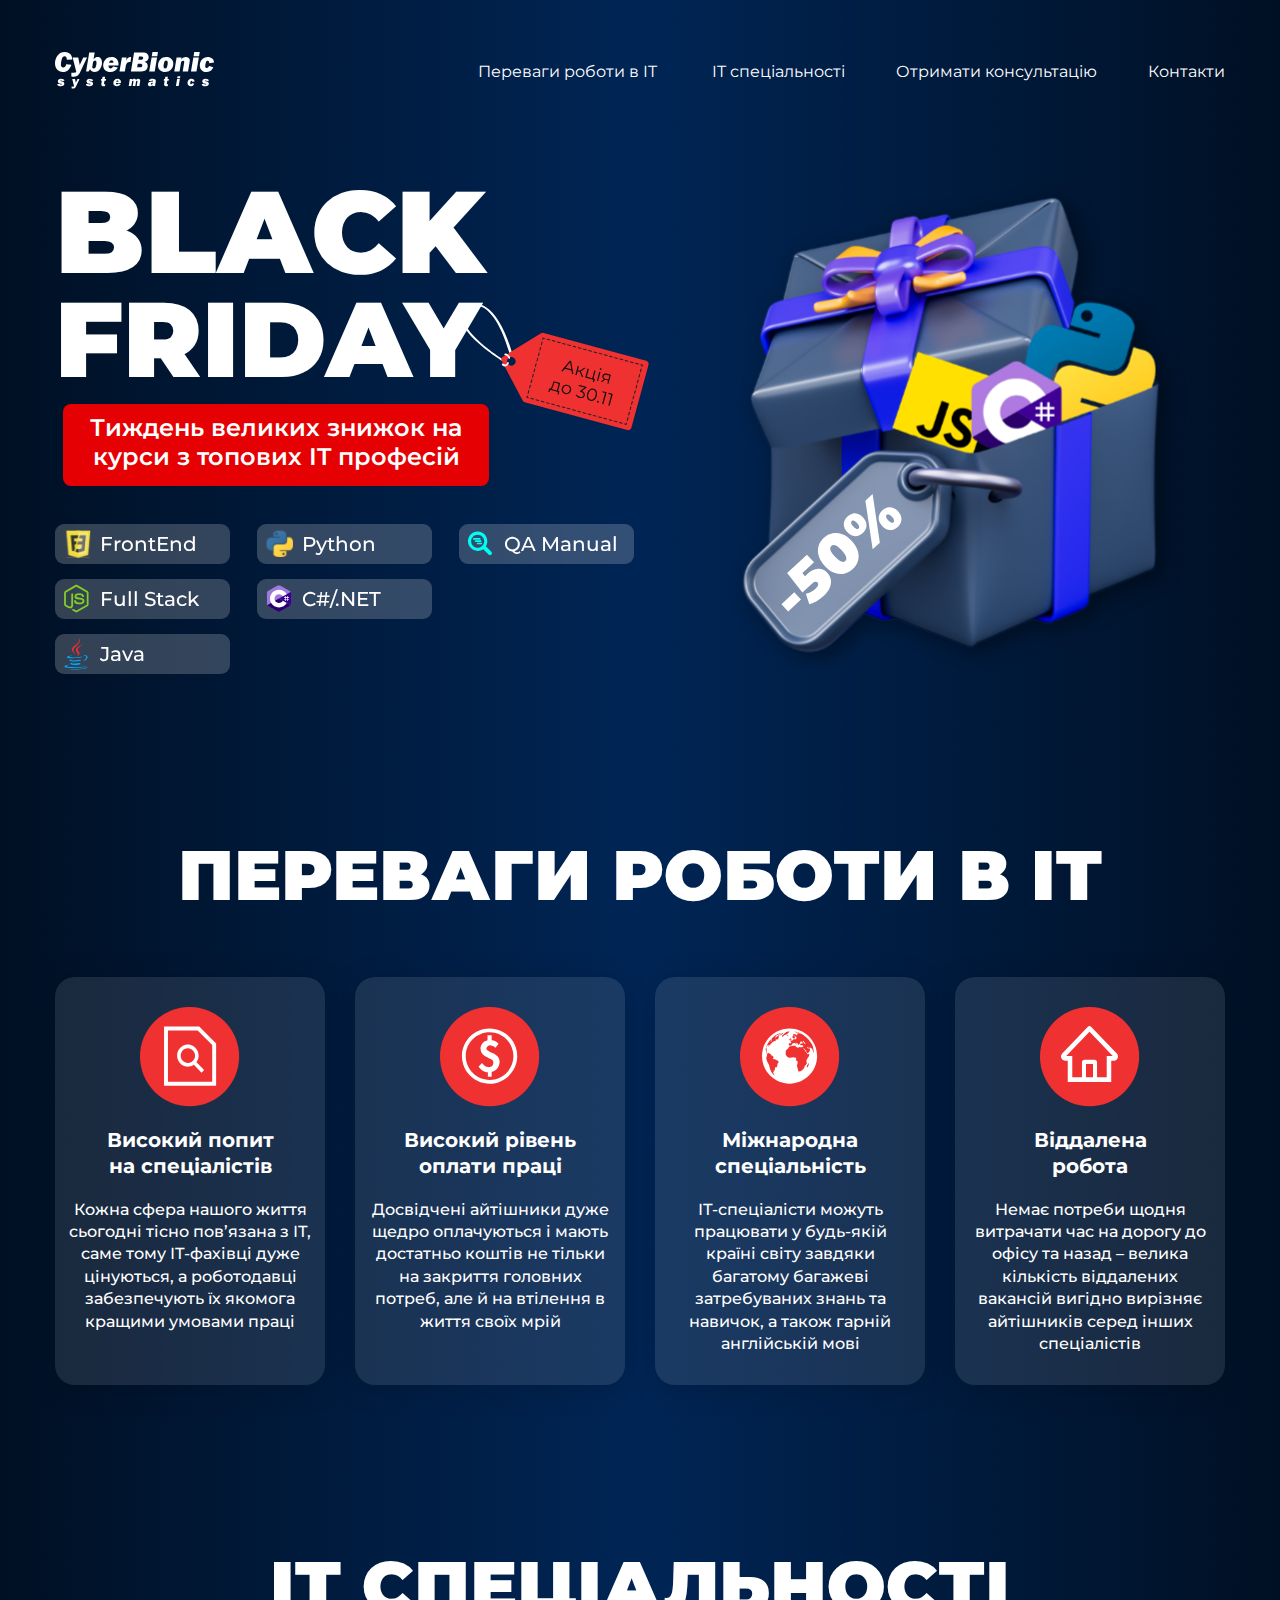
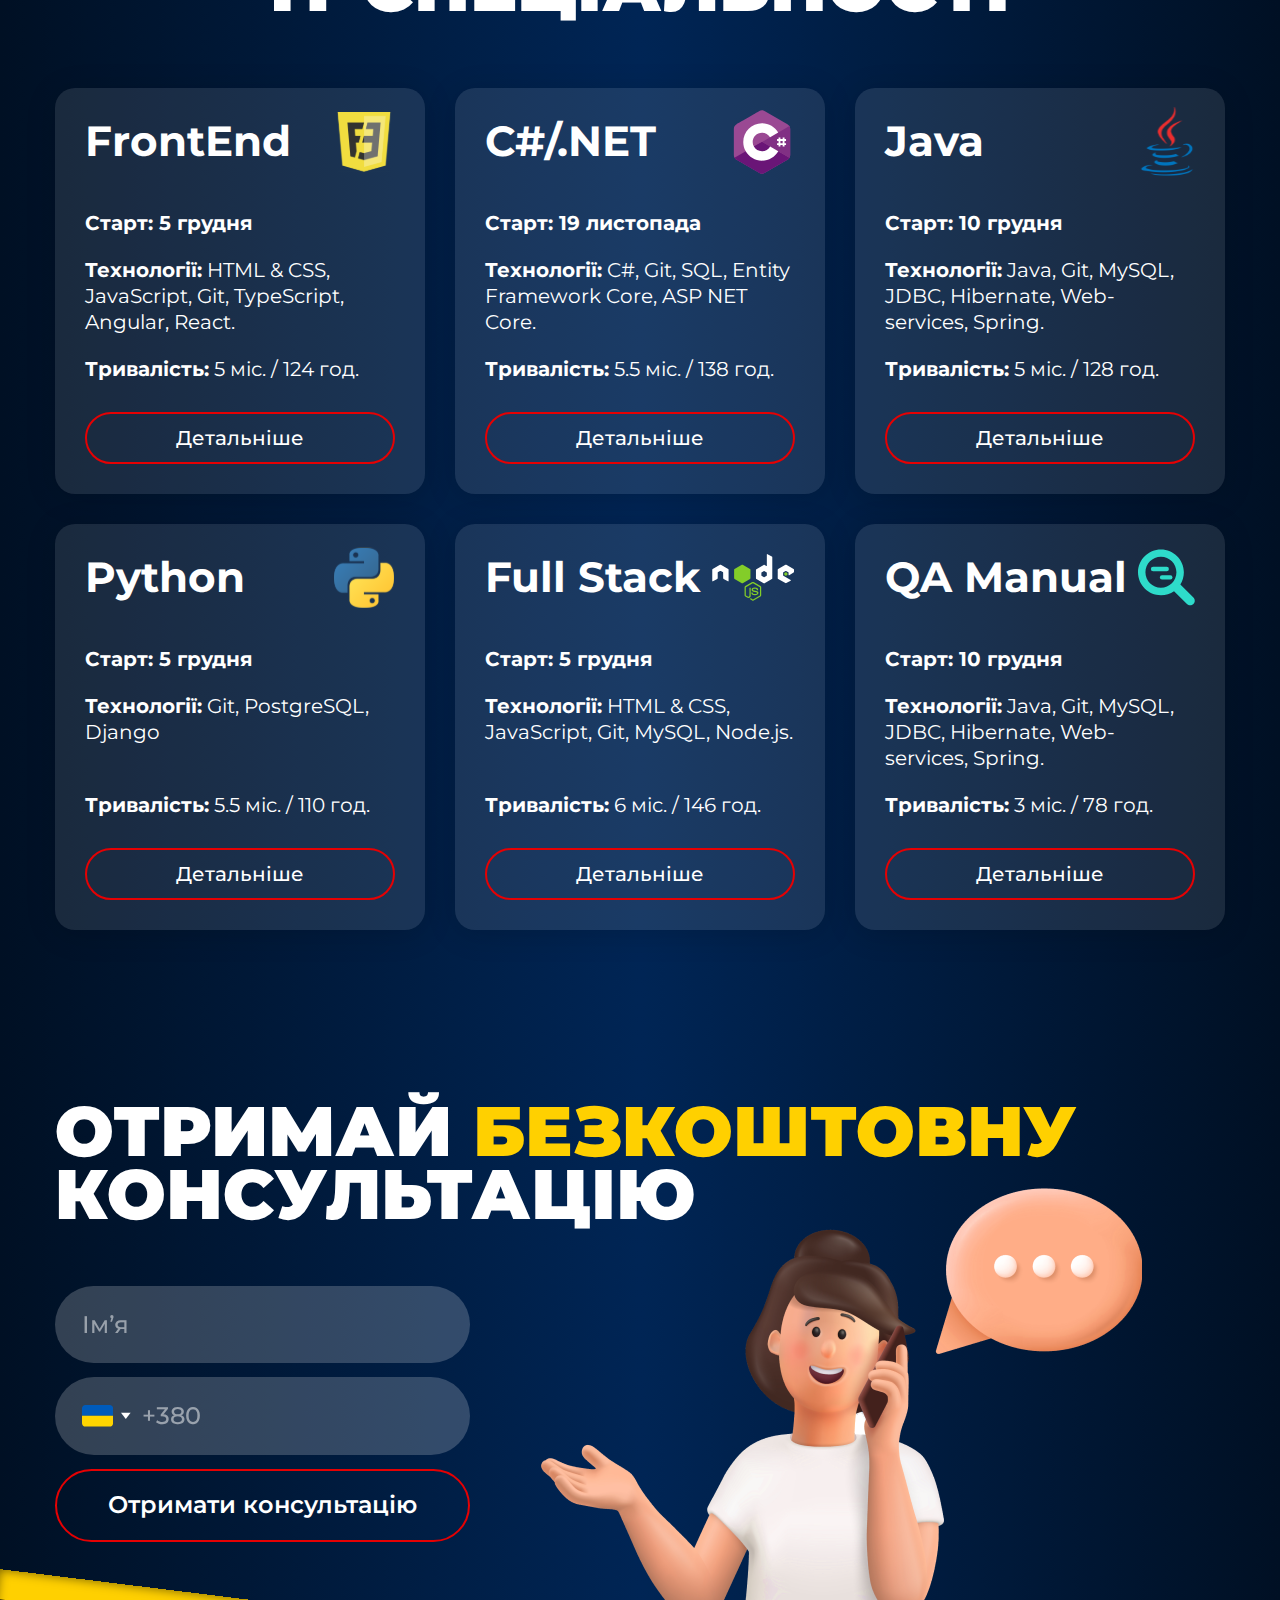
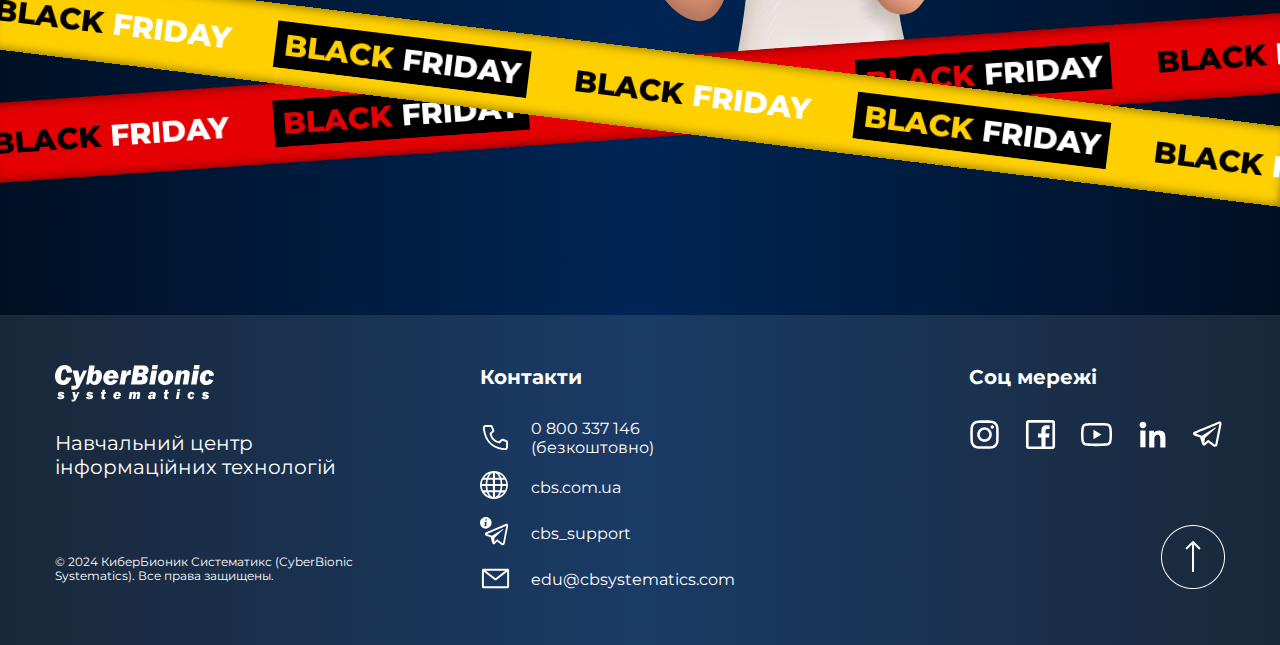
<file: index.html>
<!DOCTYPE html>
<html lang="en">
  <head>
    <meta charset="UTF-8" />
    <meta name="viewport" content="width=device-width, initial-scale=1.0" />
    <title>Black Friday</title>
    <link rel="preconnect" href="https://fonts.googleapis.com" />
    <link rel="preconnect" href="https://fonts.gstatic.com" crossorigin />
    <link
      href="https://fonts.googleapis.com/css2?family=Montserrat:ital,wght@0,100..900;1,100..900&display=swap"
      rel="stylesheet"
    />
    <link rel="stylesheet" href="css/style.css" />
  </head>
  <body>
    <!-- ******************** HEADER ******************** -->
    <header class="header container">
      <div class="header-inner">
        <a class="logo" href="index.html"
          ><img class="logo" src="images/logo-CBS.svg" alt="logo Cyberbionic Systematics"
        /></a>
        <nav class="nav">
          <button class="menu-btn" type="button">
            <span class="btn-line"></span>
            <span class="btn-line"></span>
            <span class="btn-line"></span>
            <span class="btn-line"></span>
          </button>
          <ul class="menu-list">
            <li class="menu-list-item">
              <a id="link-benefits" href="#benefits" class="menu-list-link">Переваги роботи в IT</a>
            </li>
            <li class="menu-list-item">
              <a id="link-specialties" href="#specialties" class="menu-list-link"
                >IT спеціальності</a
              >
            </li>
            <li class="menu-list-item">
              <a id="link-consultations" href="#consultations" class="menu-list-link"
                >Отримати консультацію</a
              >
            </li>
            <li class="menu-list-item">
              <a id="link-contacts" href="#contacts" class="menu-list-link">Контакти</a>
            </li>
          </ul>
        </nav>
      </div>
    </header>

    <!-- ******************** HERO ******************** -->

    <section class="hero container">
      <div class="hero-inner">
        <div class="hero-left-box">
          <h1 class="hero-title">black <span class="hero-title-bottom">friday</span></h1>
          <p class="hero-text">Тиждень великих знижок на курси з топових IT професій</p>
          <div class="hero-suggestion">
            <ul class="hero-suggestion-list">
              <li class="hero-suggestion-item frontend">
                <a class="hero-suggestion-link" href="#">FrontEnd</a>
              </li>
              <li class="hero-suggestion-item python">
                <a class="hero-suggestion-link" href="#">Python</a>
              </li>
              <li class="hero-suggestion-item qa-manual">
                <a class="hero-suggestion-link" href="#">QA Manual</a>
              </li>
              <li class="hero-suggestion-item full-stack">
                <a class="hero-suggestion-link" href="#">Full Stack </a>
              </li>
              <li class="hero-suggestion-item c-sharp">
                <a class="hero-suggestion-link" href="#">C#/.NET</a>
              </li>
              <li class="hero-suggestion-item hidden">
                <a class="hero-suggestion-link" href="#"></a>
              </li>
              <li class="hero-suggestion-item java">
                <a class="hero-suggestion-link" href="#">Java</a>
              </li>
            </ul>
          </div>
        </div>
        <div class="hero-bg-box"></div>
      </div>
    </section>

    <!-- ******************** BENEFITS ******************** -->

    <section id="benefits" class="benefits container">
      <h2 class="sections-title">переваги роботи в it</h2>

      <div class="benefits-items">
        <div class="benefits-item find">
          <p class="benefits-item-subtitle">
            Високий попит<br />
            на спеціалістів
          </p>
          <p class="benefits-item-text">
            Кожна сфера нашого життя сьогодні тісно пов’язана з ІТ, саме тому ІТ-фахівці дуже
            цінуються, а роботодавці забезпечують їх якомога кращими умовами праці
          </p>
        </div>
        <div class="benefits-item money">
          <p class="benefits-item-subtitle">Високий рівень оплати праці</p>
          <p class="benefits-item-text">
            Досвідчені айтішники дуже щедро оплачуються і мають достатньо коштів не тільки на
            закриття головних потреб, але й на втілення в життя своїх мрій
          </p>
        </div>
        <div class="benefits-item world">
          <p class="benefits-item-subtitle">Міжнародна спеціальність</p>
          <p class="benefits-item-text">
            ІТ-спеціалісти можуть працювати у будь-якій країні світу завдяки багатому багажеві
            затребуваних знань та навичок, а також гарній англійській мові
          </p>
        </div>
        <div class="benefits-item home">
          <p class="benefits-item-subtitle">
            Віддалена<br />
            робота
          </p>
          <p class="benefits-item-text">
            Немає потреби щодня витрачати час на дорогу до офісу та назад – велика кількість
            віддалених вакансій вигідно вирізняє айтішників серед інших спеціалістів
          </p>
        </div>
      </div>
    </section>

    <!-- ******************** specialties ******************** -->

    <section id="specialties" class="specialties container">
      <h2 class="sections-title special-title">it спеціальності</h2>

      <div class="specialties-items">
        <div class="specialties-item">
          <h3 class="specialties-subtitle spec-frontend">FrontEnd</h3>
          <p class="specialties-text-top">Старт: 5 грудня</p>
          <p class="specialties-text">
            <span class="specialties-text-accent">Технології:</span> HTML & CSS, JavaScript, Git,
            TypeScript, Angular, React.
          </p>
          <p class="specialties-text-bottom">
            <span class="specialties-text-accent">Тривалість:</span> 5 міс. / 124 год.
          </p>
          <button class="specialties-btn">Детальніше</button>
        </div>

        <div class="specialties-item">
          <h3 class="specialties-subtitle spec-c-sharp">C#/.NET</h3>
          <p class="specialties-text-top">Старт: 19 листопада</p>
          <p class="specialties-text">
            <span class="specialties-text-accent">Технології:</span> C#, Git, SQL, Entity Framework
            Core, ASP NET Core.
          </p>
          <p class="specialties-text-bottom">
            <span class="specialties-text-accent">Тривалість:</span> 5.5 міс. / 138 год.
          </p>
          <button class="specialties-btn">Детальніше</button>
        </div>

        <div class="specialties-item">
          <h3 class="specialties-subtitle spec-java">Java</h3>
          <p class="specialties-text-top">Старт: 10 грудня</p>
          <p class="specialties-text">
            <span class="specialties-text-accent">Технології:</span> Java, Git, MySQL, JDBC,
            Hibernate, Web-services, Spring.
          </p>
          <p class="specialties-text-bottom">
            <span class="specialties-text-accent">Тривалість:</span> 5 міс. / 128 год.
          </p>

          <button class="specialties-btn">Детальніше</button>
        </div>

        <div class="specialties-item">
          <h3 class="specialties-subtitle spec-python">Python</h3>
          <p class="specialties-text-top">Старт: 5 грудня</p>
          <p class="specialties-text">
            <span class="specialties-text-accent">Технології:</span> Git, PostgreSQL, Django
          </p>

          <p class="specialties-text-bottom">
            <span class="specialties-text-accent">Тривалість:</span> 5.5 міс. / 110 год.
          </p>

          <button class="specialties-btn">Детальніше</button>
        </div>

        <div class="specialties-item">
          <h3 class="specialties-subtitle spec-full-stack">Full Stack</h3>
          <p class="specialties-text-top">Старт: 5 грудня</p>
          <p class="specialties-text">
            <span class="specialties-text-accent">Технології:</span> HTML & CSS, JavaScript, Git,
            MySQL, Node.js.
          </p>

          <p class="specialties-text-bottom">
            <span class="specialties-text-accent">Тривалість:</span> 6 міс. / 146 год.
          </p>

          <button class="specialties-btn">Детальніше</button>
        </div>

        <div class="specialties-item">
          <h3 class="specialties-subtitle spec-qa-manual">QA Manual</h3>
          <p class="specialties-text-top">Старт: 10 грудня</p>
          <p class="specialties-text">
            <span class="specialties-text-accent">Технології:</span> Java, Git, MySQL, JDBC,
            Hibernate, Web-services, Spring.
          </p>
          <p class="specialties-text-bottom">
            <span class="specialties-text-accent">Тривалість:</span> 3 міс. / 78 год.
          </p>

          <button class="specialties-btn">Детальніше</button>
        </div>
      </div>
    </section>

    <!-- ******************** consultations ******************** -->

    <section id="consultations" class="consultations container">
      <h2 class="consultation-title">
        Отримай <span class="consultation-title-accent">безкоштовну</span> консультацію
      </h2>

      <div class="consultations-bg-inner"></div>

      <form class="consultation-form" name="get_consultation_form" autocomplete="off" novalidate>
        <label for="username" hidden>username</label>
        <input
          class="consultations-form-input"
          type="text"
          name="username"
          id="username"
          placeholder="Імʼя"
        />

        <label for="phone" hidden>Phone number</label>

        <div class="phone-select-container">
          <div class="select">
            <button class="select-btn">
              <img class="select-btn-img" src="images/flag-ukraine.svg" alt="ukraine" />
              <img class="arrow" src="images/select_arrow-down.svg" alt="Arrow" />
            </button>
            <ul class="dropdown">
              <li data-value="+380" data-img="images/flag-ukraine.svg">
                <img src="images/flag-ukraine.svg" alt="Ukraine" />
              </li>
              <li data-value="+44" data-img="images/flag-uk.svg">
                <img src="images/flag-uk.svg" alt="UK" />
              </li>
            </ul>
          </div>

          <input
            class="consultations-form-input input-tel"
            type="tel"
            name="contact_tel"
            id="phone"
            placeholder="+380"
          />
        </div>

        <button class="consultation-form-btn" type="submit">Отримати консультацію</button>
      </form>
    </section>
    <div class="slider-wrapper">
      <div class="consultation-ticker ticker-yellow">
        <ul class="consultation-slider">
          <li class="slider-item"><span class="black">black</span>&nbsp;friday</li>
          <li class="slider-item"><span class="yellow">black</span>&nbsp;friday</li>
          <li class="slider-item"><span class="black">black</span>&nbsp;friday</li>
          <li class="slider-item"><span class="yellow">black</span>&nbsp;friday</li>
          <li class="slider-item"><span class="black">black</span>&nbsp;friday</li>
          <li class="slider-item"><span class="yellow">black</span>&nbsp;friday</li>
        </ul>
      </div>
      <div class="consultation-ticker ticker-red">
        <ul class="consultation-slider">
          <li class="slider-item"><span class="black">black</span>&nbsp;friday</li>
          <li class="slider-item"><span class="red">black</span>&nbsp;friday</li>
          <li class="slider-item"><span class="black">black</span>&nbsp;friday</li>
          <li class="slider-item"><span class="red">black</span>&nbsp;friday</li>
          <li class="slider-item"><span class="black">black</span>&nbsp;friday</li>
          <li class="slider-item"><span class="red">black</span>&nbsp;friday</li>
        </ul>
      </div>
    </div>

    <!-- ******************** footer ******************** -->

    <footer id="contacts" class="footer">
      <div class="footer-inner container">
        <div class="common-information-inner">
          <div class="common-information">
            <a class="logo" href="index.html"
              ><img class="logo" src="images/logo-CBS.svg" alt="logo Cyberbionic Systematics"
            /></a>
            <p class="footer-text">Навчальний центр інформаційних технологій</p>
            <p class="footer-text-small">
              © 2024 КиберБионик Систематикс (CyberBionic Systematics). Все права защищены.
            </p>
          </div>
        </div>
        <div class="links-inner">
          <div class="footer-contacts">
            <h4 class="footer-title">Контакти</h4>
            <ul class="footer-contacts-list">
              <li class="contacts-item">
                <svg class="icon-contacts" width="31" height="32">
                  <use href="./images/sprite.svg#icon-footer-phone"></use>
                </svg>
                <a class="contacts-link tel" href="#">0 800 337 146 (безкоштовно)</a>
              </li>
              <li class="contacts-item">
                <svg class="icon-contacts" width="31" height="32">
                  <use href="./images/sprite.svg#icon-footer-www"></use>
                </svg>
                <a class="contacts-link site" href="#">cbs.com.ua</a>
              </li>
              <li class="contacts-item">
                <svg class="icon-contacts" width="31" height="32">
                  <use href="./images/sprite.svg#icon-footer-la_telegram"></use>
                </svg>
                <a class="contacts-link tg" href="#">cbs_support</a>
              </li>
              <li class="contacts-item">
                <svg class="icon-contacts" width="31" height="32">
                  <use href="./images/sprite.svg#icon-footer-mail"></use>
                </svg>
                <a class="contacts-link email" href="#">edu@cbsystematics.com</a>
              </li>
            </ul>
          </div>
          <div class="footer-social">
            <h4 class="footer-title">Соц мережі</h4>
            <ul class="footer-social-list">
              <li class="social-item">
                <a href="#" class="social-link instagram">
                  <svg class="icon-contacts" width="31" height="32">
                    <use href="./images/sprite.svg#icon-social-instagram"></use>
                  </svg>
                </a>
              </li>
              <li class="social-item">
                <a href="#" class="social-link facebook">
                  <svg class="icon-contacts" width="31" height="32">
                    <use href="./images/sprite.svg#icon-social-facebook"></use>
                  </svg>
                </a>
              </li>
              <li class="social-item">
                <a href="#" class="social-link youtube">
                  <svg class="icon-contacts" width="31" height="32">
                    <use href="./images/sprite.svg#icon-social-youtube"></use>
                  </svg>
                </a>
              </li>
              <li class="social-item">
                <a href="#" class="social-link linkedin">
                  <svg class="icon-contacts" width="31" height="32">
                    <use href="./images/sprite.svg#icon-social-linkedin"></use>
                  </svg>
                </a>
              </li>
              <li class="social-item">
                <a href="#" class="social-link telegram">
                  <svg class="icon-contacts" width="31" height="32">
                    <use href="./images/sprite.svg#icon-social-telegram"></use>
                  </svg>
                </a>
              </li>
            </ul>
            <a class="arrow-to-top" href="#"></a>
          </div>
        </div>
      </div>
    </footer>
    <script src="js/main.js"></script>
  </body>
</html>
</file>
<file: css/style.css>
*,
::before,
::after {
  box-sizing: border-box;
}

html {
  scroll-behavior: smooth;
}

body {
  background: linear-gradient(270deg, #001024 0%, #002555 50%, #001024 100%);
  margin: 0;
  font-family: 'Montserrat', sans-serif;
  color: #ffffff;
}

.container {
  max-width: 1200px;
  padding: 0 15px;
  margin: 0 auto;
}

ul {
  list-style-type: none;
  margin: 0;
  padding: 0;
}

a {
  text-decoration: none;
}

h1,
h2,
h3,
h4,
p {
  margin: 0;
}

/* ********** HEADER ********** */

.header {
  padding-top: 37px;
  margin-bottom: 73px;
}

.header-inner {
  display: flex;
  justify-content: space-between;
  align-items: center;
  min-height: 70px;
}

.menu-list {
  display: flex;
  justify-content: space-between;
  gap: 40px;
}

.menu-list-link {
  display: inline-block;
  padding: 4px 0;
  color: #ffffff;
  font-size: 16px;
  line-height: 1.4;
  font-weight: 400;
  transition: text-shadow 0.3s ease-in;
}

#link-benefits {
  width: 187px;
  text-align: left;
}

#link-specialties {
  width: 147px;
  text-align: center;
}

#link-consultations {
  width: 208px;
  text-align: center;
}

#link-contacts {
  width: 85px;
  text-align: right;
}

.menu-list-link:hover {
  font-weight: 600;
  color: #ffe251;
}

.menu-btn {
  display: none;
}

/* ********** HERO ********** */

.hero {
  margin-bottom: 170px;
}

.hero-inner {
  position: relative;
  display: flex;
  justify-content: space-between;
  align-items: center;
}

.hero-left-box {
  width: 50%;
}

.hero-bg-box {
  width: 50%;
  min-height: 487px;
  background-image: url('../images/hero-gift.svg');
  background-repeat: no-repeat;
  background-position: right 28px center;
}

.hero-title {
  font-weight: 900;
  font-size: 116px;
  line-height: 0.9;
  text-transform: uppercase;
  width: 431px;
  height: 200px;
  margin-bottom: 24px;
}

.hero-title-bottom {
  position: relative;
  font-size: 106px;
  line-height: 0.8;
}

.hero-title-bottom::after {
  content: '';
  display: block;
  width: 227px;
  height: 194px;
  background-image: url('../images/hero-promotion.svg');
  background-position: center;
  background-size: cover;
  background-repeat: no-repeat;
  position: absolute;
  top: -10px;
  left: 384px;
}

.hero-text {
  width: 426px;
  font-weight: 600;
  font-size: 24px;
  line-height: 1.2;
  text-align: center;
  background-color: #e50103;
  border-radius: 8px;
  padding: 10px 27px 14px;
  margin: 0 145px 38px 8px;
}

.hero-suggestion {
  width: 579px;
}
.hero-suggestion-list {
  display: flex;
  flex-wrap: wrap;
  row-gap: 15px;
  column-gap: 27px;
}

.hero-suggestion-item {
  width: 175px;
  font-weight: 500;
  font-size: 20px;
  line-height: 1.4;
  padding: 6px 0 6px 45px;
  backdrop-filter: blur(12.098480224609375px);
  background-color: rgba(255, 255, 255, 0.2);
  border-radius: 9px;
  background-repeat: no-repeat;
  background-position: 9px center;
  user-select: none;
  transition: 0.5s ease-in-out;
}

.hero-suggestion-link {
  color: #ffffff;
}

.frontend {
  background-image: url('../images/frontend.svg');
}

.python {
  background-image: url('../images/python.svg');
}

.qa-manual {
  background-image: url('../images/qa-manual.svg');
}

.full-stack {
  background-image: url('../images/full-stack.svg');
}

.c-sharp {
  background-image: url('../images/c-sharp.svg');
}

.hidden {
  visibility: hidden;
}

.java {
  background-image: url('../images/java.svg');
}

.hero-suggestion-item:hover {
  background-color: #8394b0;
}

/* ********** BENEFITS ********** */

.benefits {
  margin-bottom: 170px;
}

.sections-title {
  font-weight: 900;
  font-size: 70px;
  line-height: 0.9;
  text-transform: uppercase;
  text-align: center;
  margin-bottom: 70px;
}

.benefits-items {
  display: flex;
  justify-content: space-between;
}

.benefits-item {
  width: 270px;
  box-shadow: 0 4px 30px 0 rgba(0, 0, 0, 0.15);
  border-radius: 20px;
  background: rgba(255, 255, 255, 0.1);
  padding: 150px 12px 30px;
  text-align: center;
  background-size: 0, 100px 100px;
  background-repeat: no-repeat;
  background-position: top 30px center;
}

.find {
  background-image: url('../images/benefits-ellips-bg.svg'), url('../images/benefits-bg-1.svg');
}

.money {
  background-image: url('../images/benefits-ellips-bg.svg'), url('../images/benefits-bg-2.svg');
}

.world {
  background-image: url('../images/benefits-ellips-bg.svg'), url('../images/benefits-bg-3.svg');
}

.home {
  background-image: url('../images/benefits-ellips-bg.svg'), url('../images/benefits-bg-4.svg');
}

.benefits-item:hover {
  background-size: 100px 100px, 100px 100px;
  background-color: #f03131;
}

.benefits-item-subtitle {
  font-weight: 700;
  font-size: 20px;
  line-height: 1.3;
  margin-bottom: 20px;
}

.benefits-item-text {
  font-weight: 500;
  font-size: 16px;
  line-height: 1.4;
}

/* ********** specialties ********** */

.specialties {
  margin-bottom: 170px;
}

.specialties-items {
  display: flex;
  justify-content: space-between;
  flex-wrap: wrap;
  row-gap: 30px;
}

.specialties-item {
  border-radius: 20px;
  width: 370px;
  box-shadow: 0 4px 30px 0 rgba(0, 0, 0, 0.15);
  background-color: rgba(255, 255, 255, 0.1);
  padding: 15px 30px 30px;
}

.specialties-subtitle {
  font-weight: 700;
  font-size: 42px;
  line-height: 1.3;
  margin-bottom: 30px;
  background-repeat: no-repeat;
  background-position: center right;
  padding: 11px 0;
}

.spec-frontend {
  background-image: url('../images/spec-frontend.svg');
}

.spec-c-sharp {
  background-image: url('../images/spec-c-sharp.svg');
}

.spec-java {
  background-image: url('../images/spec-java.svg');
}

.spec-python {
  background-image: url('../images/spec-python.svg');
}

.spec-full-stack {
  background-image: url('../images/spec-node.svg');
}

.spec-qa-manual {
  background-image: url('../images/spec-qa-manual.svg');
}

.specialties-text-top {
  font-weight: 700;
  margin-bottom: 21px;
}

.specialties-text {
  font-weight: 400;
  margin-bottom: 21px;
  height: 78px;
}

.specialties-text-bottom {
  font-weight: 400;
  margin-bottom: 30px;
}

.specialties-item p {
  font-size: 20px;
  line-height: 1.3;
}

.specialties-text-accent {
  font-weight: 700;
}

.specialties-btn {
  display: block;
  font-family: 'Montserrat', sans-serif;
  font-weight: 500;
  font-size: 20px;
  color: #fff;
  border: 2px solid #e50103;
  border-radius: 100px;
  padding: 12px 26px;
  background-color: transparent;
  width: 100%;
  cursor: pointer;
}

.specialties-btn:hover {
  background-color: #e50103;
}

/* ********** consultations ********** */

.consultations {
  position: relative;
}

.consultation-title {
  font-weight: 900;
  font-size: 70px;
  line-height: 0.9;
  text-transform: uppercase;
  margin-bottom: 60px;
}

.consultation-title-accent {
  color: #ffd000;
}

.consultations-bg-inner {
  position: absolute;
  left: 500px;
  top: 88px;
  width: 602px;
  min-height: 468px;
  background-image: url('../images/cons-bg.png');
  background-repeat: no-repeat;
}

.consultation-form {
  width: 415px;
  display: flex;
  flex-direction: column;
  gap: 14px;
  padding-bottom: 116px;
}

.consultations-form-input {
  padding: 22px 10px 22px 27px;
  background-color: rgba(255, 255, 255, 0.2);
  border-radius: 1000px;
  outline: none;
  border: none;
  font-family: inherit;
  font-weight: 500;
  font-size: 24px;
  line-height: 1.4;
  color: #fff;
}

.input-tel {
  width: 100%;
  padding-left: 87px;
}

input::placeholder {
  font-weight: 500;
  font-size: 24px;
  line-height: 1.4;
  color: #fff;
  opacity: 0.5;
}

.consultation-form-btn {
  font-family: inherit;
  font-weight: 600;
  font-size: 24px;
  line-height: 1.4;
  text-align: center;
  border: none;
  border: 2px solid #e50103;
  border-radius: 1000px;
  background-color: transparent;
  color: currentColor;
  padding: 17px 17px 19px;
  margin: 0;
  cursor: pointer;
  transition: 0.5s ease-in-out;
}

.consultation-form-btn:hover {
  background-color: #e50103;
}

.phone-select-container {
  display: flex;
  align-items: center;
  gap: 10px;
  position: relative;
  /* ******* */
  width: 100%;
}

.select {
  /* width: 50px; */
  /* ******* */
  position: absolute;
  left: 27px;
  top: 50%;
  transform: translateY(-50%);
  z-index: 5;
}

.select-btn {
  width: 100%;
  min-height: 32px;
  padding: 1px 0;
  background-color: transparent;
  border: none;
  border-radius: 4px;
  cursor: pointer;
  display: flex;
  justify-content: space-between;
  align-items: center;
  gap: 6px;
  position: relative;
}

.select-btn-img {
  width: 32px;
  height: 32px;
}

.arrow {
  width: 11px;
  height: 8px;
  transition: transform 0.3s ease;
}

.select-btn.open .arrow {
  transform: rotate(180deg);
}

.dropdown {
  position: absolute;
  top: 100%;
  left: 0;
  width: 100%;
  background-color: rgba(255, 255, 255, 0.2);
  backdrop-filter: blur(12.098480224609375px);
  border-radius: 5px;
  display: none;
  z-index: 50;
}

.dropdown li {
  padding: 10px;
  cursor: pointer;
  display: flex;
  align-items: center;
  gap: 10px;
  transition: background-color 0.3s;
}

.dropdown li img {
  width: 32px;
  height: 32px;
}

.dropdown li:hover {
  background-color: #01132b;
}

.slider-wrapper {
  position: relative;
  width: 100%;
  min-height: 10px;
  display: flex;
  justify-content: center;
  align-items: center;
  margin-bottom: 247px;
}

.consultation-ticker {
  position: absolute;
  overflow: hidden;
  height: 80px;
  font-weight: 800;
  font-size: 30px;
  text-align: center;
  color: #fff;
  box-shadow: inset 0 0 11px 0 rgba(0, 0, 0, 0.55);
  display: flex;
  align-items: center;
}

.ticker-yellow {
  background-color: #ffd000;
  transform: rotate(7deg);
  z-index: 10;
  white-space: nowrap;
  position: absolute;
  top: -10px;
  left: -10px;
  right: -10px;
}

.ticker-red {
  background-color: #e50103;
  transform: rotate(-4deg);
  z-index: 9;
  white-space: nowrap;
  position: absolute;
  top: 0;
  left: -10px;
  right: -10px;
}

.consultation-slider {
  display: flex;
  align-items: center;
  gap: 46px;
  will-change: transform;
}

.slider-item {
  height: 47px;
  display: flex;
  justify-content: center;
  align-items: center;
  flex-shrink: 0;
  text-transform: uppercase;
}

.black {
  color: #000;
}

.yellow {
  color: #ffd000;
}

.red {
  color: #e50103;
}

.slider-item:nth-child(odd) {
  background-color: transparent;
  width: 237px;
}

.slider-item:nth-child(even) {
  background-color: #000;
  width: 255px;
}

.ticker-yellow .consultation-slider {
  animation: scroll-yellow 15s linear infinite;
}

.ticker-red .consultation-slider {
  animation: scroll-red 20s linear infinite;
}

@keyframes scroll-yellow {
  from {
    transform: translateX(0);
  }
  to {
    transform: translateX(-100%);
  }
}

@keyframes scroll-red {
  from {
    transform: translateX(0);
  }
  to {
    transform: translateX(-100%);
  }
}

/* ********** footer ********** */

footer {
  background-color: rgba(255, 255, 255, 0.1);
}

.footer {
  padding: 50px 0;
}

.footer-title {
  font-weight: 700;
  font-size: 20px;
  margin-bottom: 30px;
}

.footer-inner {
  display: flex;
}

.common-information-inner {
  margin-right: 117px;
}

.links-inner {
  width: 100%;
  display: flex;
  justify-content: space-between;
}

.common-information {
  width: 308px;
}

.common-information .logo {
  margin-bottom: 25px;
}

.footer-text {
  font-size: 20px;
  margin-bottom: 76px;
}

.footer-text-small {
  font-size: 12px;
  line-height: 14px;
}

.footer-contacts {
  width: 286px;
}

.contacts-item {
  display: flex;
  justify-content: start;
  align-items: center;
  gap: 20px;
  cursor: pointer;
  transition: 0.5s ease-in-out;
}

.contacts-link {
  color: #fff;
}

.contacts-item:not(:last-child) {
  margin-bottom: 14px;
}

.contacts-item:hover {
  stroke: #ffd000;
}

.contacts-item:hover .contacts-link {
  color: #ffd000;
}

.footer-social {
  width: 256px;
}

.footer-social-list {
  display: flex;
  justify-content: space-between;
}

.social-link {
  display: block;
  width: 32px;
  height: 32px;
  cursor: pointer;
  transition: 0.5s ease-in-out;
}

.social-link:hover {
  stroke: #ffd000;
}

.arrow-to-top {
  width: 64px;
  height: 64px;
  margin-left: auto;
  margin-top: 74px;
  display: block;
  background-image: url(../images/footer-arrow-up.png);
  cursor: pointer;
  transition: 0.5s ease-in-out;
}

.arrow-to-top:hover {
  background-image: url(../images/footer-arrow-up_carbon.png);
}

@media screen and (max-width: 1199px) {
  .benefits-items {
    width: 580px;
    margin: 0 auto;
    flex-wrap: wrap;
    gap: 30px;
  }

  .specialties-items {
    justify-content: center;
    gap: 30px;
  }
}

@media screen and (max-width: 1100px) {
  .header {
    margin-bottom: 50px;
  }

  .hero {
    margin-bottom: 72px;
  }

  .hero-inner {
    flex-direction: column;
    justify-content: center;
    align-items: center;
    gap: 64px;
  }

  .hero-left-box {
    width: 580px;
  }

  .hidden {
    display: none;
  }

  .hero-suggestion-list {
    row-gap: 24px;
  }

  .hero-bg-box {
    width: 50%;
    background-position: center center;
  }

  .consultations-bg-inner {
    left: 420px;
  }

  .specialties {
    margin-bottom: 72px;
  }

  .benefits {
    margin-bottom: 72px;
  }
}

@media screen and (max-width: 1070px) {
  .consultations-bg-inner {
    display: none;
  }

  .consultations {
    text-align: center;
  }

  .consultation-form {
    margin: 0 auto;
  }

  .footer-inner {
    display: block;
  }

  .common-information-inner {
    margin: 0;
  }

  .common-information {
    width: 520px;
    margin: 0 auto 40px;
  }

  .common-information .logo {
    margin-bottom: 20px;
  }

  .footer-text {
    margin-bottom: 30px;
  }

  .footer-text-small {
    font-size: 12px;
    line-height: 14px;
  }

  .links-inner {
    justify-content: center;
    gap: 30px;
  }
}

@media screen and (max-width: 980px) {
  .menu-list {
    gap: 30px;
  }

  .sections-title {
    width: 580px;
    line-height: 1;
    margin: 0 auto 70px;
  }
}

@media screen and (max-width: 920px) {
  .menu-list {
    width: 380px;
    flex-wrap: wrap;
    row-gap: 8px;
  }
  .menu-list-link {
    display: flex;
    flex-wrap: nowrap;
  }
}

@media screen and (max-width: 880px) {
  .hero-bg-box {
    display: none;
  }
}

@media screen and (max-width: 768px) {
  .menu-list {
    width: 360px;
  }

  .special-title {
    font-size: 60px;
  }

  .consultation-title {
    font-size: 60px;
  }
}

@media screen and (max-width: 640px) {
  /* .sections-title {
    margin: 0 auto 44px;
  } */

  .menu-btn {
    display: inline-block;
    width: 30px;
    height: 30px;
    margin: 0;
    padding: 0;
    background-color: transparent;
    border: none;
    cursor: pointer;
    position: relative;
  }

  .btn-line {
    position: absolute;
    left: 0;
    width: 100%;
    background-color: #ffffff;
    height: 2px;
    transition: 0.3s ease;
  }

  .btn-line:nth-child(1) {
    top: 0;
  }

  .btn-line:nth-child(2) {
    top: 15px;
  }

  .btn-line:nth-child(3) {
    top: 15px;
  }

  .btn-line:nth-child(4) {
    top: 30px;
  }

  .menu-open .btn-line:nth-child(1) {
    transform: scaleX(0);
  }

  .menu-open .btn-line:nth-child(2) {
    transform: rotate(45deg);
  }

  .menu-open .btn-line:nth-child(3) {
    transform: rotate(-45deg);
  }

  .menu-open .btn-line:nth-child(4) {
    transform: scaleX(0);
  }

  .menu-list {
    position: absolute;
    left: 0;
    right: 0;
    top: 120px;
    bottom: 0;
    width: 100%;
    font-size: 36px;
    display: flex;
    flex-direction: column;
    justify-content: center;
    align-items: center;
    gap: 40px;
    transform: translateX(-100%);
    transition: 0.2s ease-in;
    background: linear-gradient(270deg, #001024 0%, #002555 50%, #001024 100%);
    z-index: 10;
  }

  .menu-open .menu-list {
    transform: translateX(0%);
  }

  /* ********* HERO ********* */

  .hero-title {
    margin: 0 auto 116px;
  }

  .hero-text {
    margin: 0 auto 38px;
  }

  .hero-title-bottom::after {
    top: 44px;
    left: 88px;
  }

  .hero-suggestion {
    width: 100%;
  }

  .hero-left-box {
    width: 100%;
  }

  .hero-suggestion-list {
    justify-content: center;
  }

  .hero-suggestion-item {
    width: 200px;
    font-weight: 500;
    font-size: 24px;
    line-height: 28px;
    padding: 10px 0 10px 52px;
  }

  /* ******* benefits ******* */

  .benefits-items {
    width: 100%;
    justify-content: center;
  }

  .benefits {
    margin-bottom: 50px;
  }

  .sections-title {
    width: 426px;
    font-size: 60px;
    margin: 0 auto 44px;
  }

  .special-title {
    font-size: 40px;
  }

  .consultation-title {
    font-size: 40px;
    margin-bottom: 44px;
  }

  .slider-wrapper {
    margin-bottom: 180px;
  }

  .common-information {
    width: 415px;
  }

  .footer-contacts {
    display: flex;
    flex-wrap: wrap;
    row-gap: 30px;
  }

  .footer-social {
    display: flex;
    flex-wrap: wrap;
    row-gap: 30px;
  }

  .footer-title {
    width: 100%;
    margin-bottom: 0;
  }

  .footer-social-list {
    width: 96px;
    display: flex;
    flex-wrap: wrap;
    gap: 32px;
  }

  .arrow-to-top {
    margin-left: auto;
    margin-top: auto;
  }

  .specialties {
    margin-bottom: 50px;
  }
}

@media screen and (max-width: 520px) {
  .menu-list {
    font-size: 24px;
  }
}

@media screen and (max-width: 480px) {
  .header {
    margin-bottom: 24px;
  }

  .hero {
    margin-bottom: 50px;
  }

  .hero-title {
    width: 100%;
    text-align: center;
    font-weight: 900;
    font-size: 78px;
    line-height: 0.8;
    margin: 0 auto 44px;
  }

  .hero-title-bottom {
    font-size: 72px;
    line-height: 0.8;
  }

  .hero-title-bottom::after {
    top: 12px;
    left: 18px;
  }

  .hero-text {
    width: 290px;
  }

  .hero-suggestion-item {
    width: 290px;
    background-position: 36px center;
    padding: 16px 0 16px 88px;
  }

  .hero-suggestion-list {
    row-gap: 28px;
  }

  .sections-title {
    width: 290px;
    font-size: 36px;
    margin: 0 auto 32px;
  }

  .special-title {
    font-size: 32px;
  }

  .specialties-item {
    width: 290px;
    padding: 15px 12px 30px;
  }

  .specialties-subtitle {
    font-size: 32px;
  }

  .specialties-item p {
    font-size: 18px;
  }

  .consultation-title {
    font-size: 32px;
  }

  .consultation-form {
    width: 290px;
  }

  .consultation-form-btn {
    line-height: 1;
    padding: 12px 17px 12px;
  }

  .common-information {
    width: 286px;
  }

  .links-inner {
    flex-direction: column;
    align-items: center;
  }

  .footer-social {
    width: 286px;
  }
}
</file>
